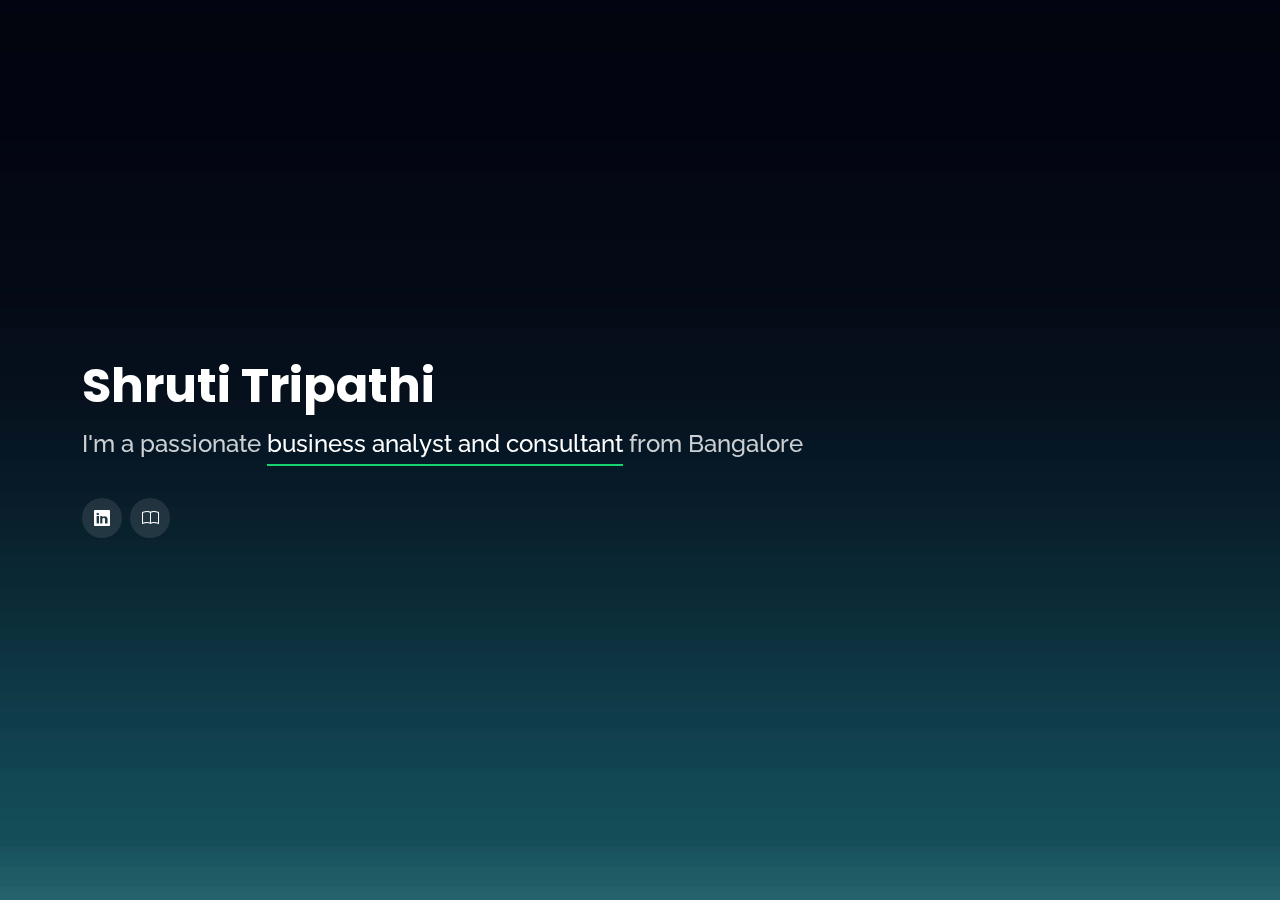
<file: index.html>
<!DOCTYPE html>
<html lang="en">

<head>
  <meta charset="utf-8">
  <meta content="width=device-width, initial-scale=1.0" name="viewport">

  <title>Shruti Tripathi</title>
  <meta content="I'm a passionate business analyst and consultant from Bangalore" name="description">
  <meta content="shruti, tripathi, business, analyst, consultant" name="keywords">

  <!-- Favicons -->
  <link href="assets/img/favicon.png" rel="icon">
  <link href="assets/img/apple-touch-icon.png" rel="apple-touch-icon">

  <!-- Google Fonts -->
  <link href="https://fonts.googleapis.com/css?family=Open+Sans:300,300i,400,400i,600,600i,700,700i|Raleway:300,300i,400,400i,500,500i,600,600i,700,700i|Poppins:300,300i,400,400i,500,500i,600,600i,700,700i" rel="stylesheet">

  <!-- Vendor CSS Files -->
  <link href="assets/vendor/bootstrap/css/bootstrap.min.css" rel="stylesheet">
  <link href="assets/vendor/bootstrap-icons/bootstrap-icons.css" rel="stylesheet">
  <link href="assets/vendor/boxicons/css/boxicons.min.css" rel="stylesheet">
  <link href="assets/vendor/glightbox/css/glightbox.min.css" rel="stylesheet">
  <link href="assets/vendor/remixicon/remixicon.css" rel="stylesheet">
  <link href="assets/vendor/swiper/swiper-bundle.min.css" rel="stylesheet">

  <!-- Template Main CSS File -->
  <link href="assets/css/style.css" rel="stylesheet">

  <!-- =======================================================
  * Template Name: Personal
  * Updated: Jan 29 2024 with Bootstrap v5.3.2
  * Template URL: https://bootstrapmade.com/personal-free-resume-bootstrap-template/
  * Author: BootstrapMade.com
  * License: https://bootstrapmade.com/license/
  ======================================================== -->
</head>

<body>

  <!-- ======= Header ======= -->
  <header id="header">
    <div class="container">

      <h1><a href="index.html">Shruti Tripathi</a></h1>
      <!-- Uncomment below if you prefer to use an image logo -->
      <!-- <a href="index.html" class="mr-auto"><img src="assets/img/logo.png" alt="" class="img-fluid"></a> -->
      <h2>I'm a passionate <span>business analyst and consultant</span> from Bangalore</h2>

      <!-- <nav id="navbar" class="navbar">
        <ul>
          <li><a class="nav-link active" href="#header">Home</a></li>
          <li><a class="nav-link" href="#about">About</a></li>
          <li><a class="nav-link" href="#resume">Resume</a></li>
          <li><a class="nav-link" href="#services">Services</a></li>
          <li><a class="nav-link" href="#portfolio">Portfolio</a></li>
          <li><a class="nav-link" href="#contact">Contact</a></li>
        </ul>
        <i class="bi bi-list mobile-nav-toggle"></i>
      </nav> -->

      <div class="social-links">
        <!-- <a href="#" class="twitter"><i class="bi bi-twitter"></i></a>
        <a href="#" class="facebook"><i class="bi bi-facebook"></i></a>
        <a href="#" class="instagram"><i class="bi bi-instagram"></i></a> -->
        <a href="https://www.linkedin.com/in/shruti-tripathi-66a934171/" class="linkedin"><i class="bi bi-linkedin"></i></a>
        <a href="/resume.pdf" class="linkedin"><i class="bi bi-book"></i></a>
      </div>

    </div>
  </header><!-- End Header -->

  <!-- ======= About Section ======= -->
  <section id="about" class="about">

    <!-- ======= About Me ======= -->
    <div class="about-me container">

      <div class="section-title">
        <h2>About</h2>
        <p>Learn more about me</p>
      </div>

      <div class="row">
        <div class="col-lg-4" data-aos="fade-right">
          <img src="assets/img/me.jpg" class="img-fluid" alt="">
        </div>
        <div class="col-lg-8 pt-4 pt-lg-0 content" data-aos="fade-left">
          <h3>UI/UX &amp; Graphic Designer</h3>
          <p class="fst-italic">
            Lorem ipsum dolor sit amet, consectetur adipiscing elit, sed do eiusmod tempor incididunt ut labore et dolore
            magna aliqua.
          </p>
          <div class="row">
            <div class="col-lg-6">
              <ul>
                <li><i class="bi bi-chevron-right"></i> <strong>Birthday:</strong> <span>1 May 1995</span></li>
                <li><i class="bi bi-chevron-right"></i> <strong>Website:</strong> <span>www.example.com</span></li>
                <li><i class="bi bi-chevron-right"></i> <strong>Phone:</strong> <span>+123 456 7890</span></li>
                <li><i class="bi bi-chevron-right"></i> <strong>City:</strong> <span>New York, USA</span></li>
              </ul>
            </div>
            <div class="col-lg-6">
              <ul>
                <li><i class="bi bi-chevron-right"></i> <strong>Age:</strong> <span>30</span></li>
                <li><i class="bi bi-chevron-right"></i> <strong>Degree:</strong> <span>Master</span></li>
                <li><i class="bi bi-chevron-right"></i> <strong>PhEmailone:</strong> <span>email@example.com</span></li>
                <li><i class="bi bi-chevron-right"></i> <strong>Freelance:</strong> <span>Available</span></li>
              </ul>
            </div>
          </div>
          <p>
            Officiis eligendi itaque labore et dolorum mollitia officiis optio vero. Quisquam sunt adipisci omnis et ut. Nulla accusantium dolor incidunt officia tempore. Et eius omnis.
            Cupiditate ut dicta maxime officiis quidem quia. Sed et consectetur qui quia repellendus itaque neque. Aliquid amet quidem ut quaerat cupiditate. Ab et eum qui repellendus omnis culpa magni laudantium dolores.
          </p>
        </div>
      </div>

    </div><!-- End About Me -->

    <!-- ======= Counts ======= -->
    <div class="counts container">

      <div class="row">

        <div class="col-lg-3 col-md-6">
          <div class="count-box">
            <i class="bi bi-emoji-smile"></i>
            <span data-purecounter-start="0" data-purecounter-end="232" data-purecounter-duration="1" class="purecounter"></span>
            <p>Happy Clients</p>
          </div>
        </div>

        <div class="col-lg-3 col-md-6 mt-5 mt-md-0">
          <div class="count-box">
            <i class="bi bi-journal-richtext"></i>
            <span data-purecounter-start="0" data-purecounter-end="521" data-purecounter-duration="1" class="purecounter"></span>
            <p>Projects</p>
          </div>
        </div>

        <div class="col-lg-3 col-md-6 mt-5 mt-lg-0">
          <div class="count-box">
            <i class="bi bi-headset"></i>
            <span data-purecounter-start="0" data-purecounter-end="1463" data-purecounter-duration="1" class="purecounter"></span>
            <p>Hours Of Support</p>
          </div>
        </div>

        <div class="col-lg-3 col-md-6 mt-5 mt-lg-0">
          <div class="count-box">
            <i class="bi bi-award"></i>
            <span data-purecounter-start="0" data-purecounter-end="24" data-purecounter-duration="1" class="purecounter"></span>
            <p>Awards</p>
          </div>
        </div>

      </div>

    </div><!-- End Counts -->

    <!-- ======= Skills  ======= -->
    <div class="skills container">

      <div class="section-title">
        <h2>Skills</h2>
      </div>

      <div class="row skills-content">

        <div class="col-lg-6">

          <div class="progress">
            <span class="skill">HTML <i class="val">100%</i></span>
            <div class="progress-bar-wrap">
              <div class="progress-bar" role="progressbar" aria-valuenow="100" aria-valuemin="0" aria-valuemax="100"></div>
            </div>
          </div>

          <div class="progress">
            <span class="skill">CSS <i class="val">90%</i></span>
            <div class="progress-bar-wrap">
              <div class="progress-bar" role="progressbar" aria-valuenow="90" aria-valuemin="0" aria-valuemax="100"></div>
            </div>
          </div>

          <div class="progress">
            <span class="skill">JavaScript <i class="val">75%</i></span>
            <div class="progress-bar-wrap">
              <div class="progress-bar" role="progressbar" aria-valuenow="75" aria-valuemin="0" aria-valuemax="100"></div>
            </div>
          </div>

        </div>

        <div class="col-lg-6">

          <div class="progress">
            <span class="skill">PHP <i class="val">80%</i></span>
            <div class="progress-bar-wrap">
              <div class="progress-bar" role="progressbar" aria-valuenow="80" aria-valuemin="0" aria-valuemax="100"></div>
            </div>
          </div>

          <div class="progress">
            <span class="skill">WordPress/CMS <i class="val">90%</i></span>
            <div class="progress-bar-wrap">
              <div class="progress-bar" role="progressbar" aria-valuenow="90" aria-valuemin="0" aria-valuemax="100"></div>
            </div>
          </div>

          <div class="progress">
            <span class="skill">Photoshop <i class="val">55%</i></span>
            <div class="progress-bar-wrap">
              <div class="progress-bar" role="progressbar" aria-valuenow="55" aria-valuemin="0" aria-valuemax="100"></div>
            </div>
          </div>

        </div>

      </div>

    </div><!-- End Skills -->

    <!-- ======= Interests ======= -->
    <div class="interests container">

      <div class="section-title">
        <h2>Interests</h2>
      </div>

      <div class="row">
        <div class="col-lg-3 col-md-4">
          <div class="icon-box">
            <i class="ri-store-line" style="color: #ffbb2c;"></i>
            <h3>Lorem Ipsum</h3>
          </div>
        </div>
        <div class="col-lg-3 col-md-4 mt-4 mt-md-0">
          <div class="icon-box">
            <i class="ri-bar-chart-box-line" style="color: #5578ff;"></i>
            <h3>Dolor Sitema</h3>
          </div>
        </div>
        <div class="col-lg-3 col-md-4 mt-4 mt-md-0">
          <div class="icon-box">
            <i class="ri-calendar-todo-line" style="color: #e80368;"></i>
            <h3>Sed perspiciatis</h3>
          </div>
        </div>
        <div class="col-lg-3 col-md-4 mt-4 mt-lg-0">
          <div class="icon-box">
            <i class="ri-paint-brush-line" style="color: #e361ff;"></i>
            <h3>Magni Dolores</h3>
          </div>
        </div>
        <div class="col-lg-3 col-md-4 mt-4">
          <div class="icon-box">
            <i class="ri-database-2-line" style="color: #47aeff;"></i>
            <h3>Nemo Enim</h3>
          </div>
        </div>
        <div class="col-lg-3 col-md-4 mt-4">
          <div class="icon-box">
            <i class="ri-gradienter-line" style="color: #ffa76e;"></i>
            <h3>Eiusmod Tempor</h3>
          </div>
        </div>
        <div class="col-lg-3 col-md-4 mt-4">
          <div class="icon-box">
            <i class="ri-file-list-3-line" style="color: #11dbcf;"></i>
            <h3>Midela Teren</h3>
          </div>
        </div>
        <div class="col-lg-3 col-md-4 mt-4">
          <div class="icon-box">
            <i class="ri-price-tag-2-line" style="color: #4233ff;"></i>
            <h3>Pira Neve</h3>
          </div>
        </div>
        <div class="col-lg-3 col-md-4 mt-4">
          <div class="icon-box">
            <i class="ri-anchor-line" style="color: #b2904f;"></i>
            <h3>Dirada Pack</h3>
          </div>
        </div>
        <div class="col-lg-3 col-md-4 mt-4">
          <div class="icon-box">
            <i class="ri-disc-line" style="color: #b20969;"></i>
            <h3>Moton Ideal</h3>
          </div>
        </div>
        <div class="col-lg-3 col-md-4 mt-4">
          <div class="icon-box">
            <i class="ri-base-station-line" style="color: #ff5828;"></i>
            <h3>Verdo Park</h3>
          </div>
        </div>
        <div class="col-lg-3 col-md-4 mt-4">
          <div class="icon-box">
            <i class="ri-fingerprint-line" style="color: #29cc61;"></i>
            <h3>Flavor Nivelanda</h3>
          </div>
        </div>
      </div>

    </div><!-- End Interests -->

    <!-- ======= Testimonials ======= -->
    <div class="testimonials container">

      <div class="section-title">
        <h2>Testimonials</h2>
      </div>

      <div class="testimonials-slider swiper" data-aos="fade-up" data-aos-delay="100">
        <div class="swiper-wrapper">

          <div class="swiper-slide">
            <div class="testimonial-item">
              <p>
                <i class="bx bxs-quote-alt-left quote-icon-left"></i>
                Proin iaculis purus consequat sem cure digni ssim donec porttitora entum suscipit rhoncus. Accusantium quam, ultricies eget id, aliquam eget nibh et. Maecen aliquam, risus at semper.
                <i class="bx bxs-quote-alt-right quote-icon-right"></i>
              </p>
              <img src="assets/img/testimonials/testimonials-1.jpg" class="testimonial-img" alt="">
              <h3>Saul Goodman</h3>
              <h4>Ceo &amp; Founder</h4>
            </div>
          </div><!-- End testimonial item -->

          <div class="swiper-slide">
            <div class="testimonial-item">
              <p>
                <i class="bx bxs-quote-alt-left quote-icon-left"></i>
                Export tempor illum tamen malis malis eram quae irure esse labore quem cillum quid cillum eram malis quorum velit fore eram velit sunt aliqua noster fugiat irure amet legam anim culpa.
                <i class="bx bxs-quote-alt-right quote-icon-right"></i>
              </p>
              <img src="assets/img/testimonials/testimonials-2.jpg" class="testimonial-img" alt="">
              <h3>Sara Wilsson</h3>
              <h4>Designer</h4>
            </div>
          </div><!-- End testimonial item -->

          <div class="swiper-slide">
            <div class="testimonial-item">
              <p>
                <i class="bx bxs-quote-alt-left quote-icon-left"></i>
                Enim nisi quem export duis labore cillum quae magna enim sint quorum nulla quem veniam duis minim tempor labore quem eram duis noster aute amet eram fore quis sint minim.
                <i class="bx bxs-quote-alt-right quote-icon-right"></i>
              </p>
              <img src="assets/img/testimonials/testimonials-3.jpg" class="testimonial-img" alt="">
              <h3>Jena Karlis</h3>
              <h4>Store Owner</h4>
            </div>
          </div><!-- End testimonial item -->

          <div class="swiper-slide">
            <div class="testimonial-item">
              <p>
                <i class="bx bxs-quote-alt-left quote-icon-left"></i>
                Fugiat enim eram quae cillum dolore dolor amet nulla culpa multos export minim fugiat minim velit minim dolor enim duis veniam ipsum anim magna sunt elit fore quem dolore labore illum veniam.
                <i class="bx bxs-quote-alt-right quote-icon-right"></i>
              </p>
              <img src="assets/img/testimonials/testimonials-4.jpg" class="testimonial-img" alt="">
              <h3>Matt Brandon</h3>
              <h4>Freelancer</h4>
            </div>
          </div><!-- End testimonial item -->

          <div class="swiper-slide">
            <div class="testimonial-item">
              <p>
                <i class="bx bxs-quote-alt-left quote-icon-left"></i>
                Quis quorum aliqua sint quem legam fore sunt eram irure aliqua veniam tempor noster veniam enim culpa labore duis sunt culpa nulla illum cillum fugiat legam esse veniam culpa fore nisi cillum quid.
                <i class="bx bxs-quote-alt-right quote-icon-right"></i>
              </p>
              <img src="assets/img/testimonials/testimonials-5.jpg" class="testimonial-img" alt="">
              <h3>John Larson</h3>
              <h4>Entrepreneur</h4>
            </div>
          </div><!-- End testimonial item -->

        </div>
        <div class="swiper-pagination"></div>
      </div>

      <div class="owl-carousel testimonials-carousel">

      </div>

    </div><!-- End Testimonials  -->

  </section><!-- End About Section -->

  <!-- ======= Resume Section ======= -->
  <section id="resume" class="resume">
    <div class="container">

      <div class="section-title">
        <h2>Resume</h2>
        <p>Check My Resume</p>
      </div>

      <div class="row">
        <div class="col-lg-6">
          <h3 class="resume-title">Sumary</h3>
          <div class="resume-item pb-0">
            <h4>Alice Barkley</h4>
            <p><em>Innovative and deadline-driven Graphic Designer with 3+ years of experience designing and developing user-centered digital/print marketing material from initial concept to final, polished deliverable.</em></p>
            <p>
            <ul>
              <li>Portland par 127,Orlando, FL</li>
              <li>(123) 456-7891</li>
              <li>alice.barkley@example.com</li>
            </ul>
            </p>
          </div>

          <h3 class="resume-title">Education</h3>
          <div class="resume-item">
            <h4>Master of Fine Arts &amp; Graphic Design</h4>
            <h5>2015 - 2016</h5>
            <p><em>Rochester Institute of Technology, Rochester, NY</em></p>
            <p>Qui deserunt veniam. Et sed aliquam labore tempore sed quisquam iusto autem sit. Ea vero voluptatum qui ut dignissimos deleniti nerada porti sand markend</p>
          </div>
          <div class="resume-item">
            <h4>Bachelor of Fine Arts &amp; Graphic Design</h4>
            <h5>2010 - 2014</h5>
            <p><em>Rochester Institute of Technology, Rochester, NY</em></p>
            <p>Quia nobis sequi est occaecati aut. Repudiandae et iusto quae reiciendis et quis Eius vel ratione eius unde vitae rerum voluptates asperiores voluptatem Earum molestiae consequatur neque etlon sader mart dila</p>
          </div>
        </div>
        <div class="col-lg-6">
          <h3 class="resume-title">Professional Experience</h3>
          <div class="resume-item">
            <h4>Senior graphic design specialist</h4>
            <h5>2019 - Present</h5>
            <p><em>Experion, New York, NY </em></p>
            <p>
            <ul>
              <li>Lead in the design, development, and implementation of the graphic, layout, and production communication materials</li>
              <li>Delegate tasks to the 7 members of the design team and provide counsel on all aspects of the project. </li>
              <li>Supervise the assessment of all graphic materials in order to ensure quality and accuracy of the design</li>
              <li>Oversee the efficient use of production project budgets ranging from $2,000 - $25,000</li>
            </ul>
            </p>
          </div>
          <div class="resume-item">
            <h4>Graphic design specialist</h4>
            <h5>2017 - 2018</h5>
            <p><em>Stepping Stone Advertising, New York, NY</em></p>
            <p>
            <ul>
              <li>Developed numerous marketing programs (logos, brochures,infographics, presentations, and advertisements).</li>
              <li>Managed up to 5 projects or tasks at a given time while under pressure</li>
              <li>Recommended and consulted with clients on the most appropriate graphic design</li>
              <li>Created 4+ design presentations and proposals a month for clients and account managers</li>
            </ul>
            </p>
          </div>
        </div>
      </div>

    </div>
  </section><!-- End Resume Section -->

  <!-- ======= Services Section ======= -->
  <section id="services" class="services">
    <div class="container">

      <div class="section-title">
        <h2>Services</h2>
        <p>My Services</p>
      </div>

      <div class="row">
        <div class="col-lg-4 col-md-6 d-flex align-items-stretch">
          <div class="icon-box">
            <div class="icon"><i class="bx bxl-dribbble"></i></div>
            <h4><a href="">Lorem Ipsum</a></h4>
            <p>Voluptatum deleniti atque corrupti quos dolores et quas molestias excepturi</p>
          </div>
        </div>

        <div class="col-lg-4 col-md-6 d-flex align-items-stretch mt-4 mt-md-0">
          <div class="icon-box">
            <div class="icon"><i class="bx bx-file"></i></div>
            <h4><a href="">Sed ut perspiciatis</a></h4>
            <p>Duis aute irure dolor in reprehenderit in voluptate velit esse cillum dolore</p>
          </div>
        </div>

        <div class="col-lg-4 col-md-6 d-flex align-items-stretch mt-4 mt-lg-0">
          <div class="icon-box">
            <div class="icon"><i class="bx bx-tachometer"></i></div>
            <h4><a href="">Magni Dolores</a></h4>
            <p>Excepteur sint occaecat cupidatat non proident, sunt in culpa qui officia</p>
          </div>
        </div>

        <div class="col-lg-4 col-md-6 d-flex align-items-stretch mt-4">
          <div class="icon-box">
            <div class="icon"><i class="bx bx-world"></i></div>
            <h4><a href="">Nemo Enim</a></h4>
            <p>At vero eos et accusamus et iusto odio dignissimos ducimus qui blanditiis</p>
          </div>
        </div>

        <div class="col-lg-4 col-md-6 d-flex align-items-stretch mt-4">
          <div class="icon-box">
            <div class="icon"><i class="bx bx-slideshow"></i></div>
            <h4><a href="">Dele cardo</a></h4>
            <p>Quis consequatur saepe eligendi voluptatem consequatur dolor consequuntur</p>
          </div>
        </div>

        <div class="col-lg-4 col-md-6 d-flex align-items-stretch mt-4">
          <div class="icon-box">
            <div class="icon"><i class="bx bx-arch"></i></div>
            <h4><a href="">Divera don</a></h4>
            <p>Modi nostrum vel laborum. Porro fugit error sit minus sapiente sit aspernatur</p>
          </div>
        </div>

      </div>

    </div>
  </section><!-- End Services Section -->

  <!-- ======= Portfolio Section ======= -->
  <section id="portfolio" class="portfolio">
    <div class="container">

      <div class="section-title">
        <h2>Portfolio</h2>
        <p>My Works</p>
      </div>

      <div class="row">
        <div class="col-lg-12 d-flex justify-content-center">
          <ul id="portfolio-flters">
            <li data-filter="*" class="filter-active">All</li>
            <li data-filter=".filter-app">App</li>
            <li data-filter=".filter-card">Card</li>
            <li data-filter=".filter-web">Web</li>
          </ul>
        </div>
      </div>

      <div class="row portfolio-container">

        <div class="col-lg-4 col-md-6 portfolio-item filter-app">
          <div class="portfolio-wrap">
            <img src="assets/img/portfolio/portfolio-1.jpg" class="img-fluid" alt="">
            <div class="portfolio-info">
              <h4>App 1</h4>
              <p>App</p>
              <div class="portfolio-links">
                <a href="assets/img/portfolio/portfolio-1.jpg" data-gallery="portfolioGallery" class="portfolio-lightbox" title="App 1"><i class="bx bx-plus"></i></a>
                <a href="portfolio-details.html" data-gallery="portfolioDetailsGallery" data-glightbox="type: external" class="portfolio-details-lightbox" title="Portfolio Details"><i class="bx bx-link"></i></a>
              </div>
            </div>
          </div>
        </div>

        <div class="col-lg-4 col-md-6 portfolio-item filter-web">
          <div class="portfolio-wrap">
            <img src="assets/img/portfolio/portfolio-2.jpg" class="img-fluid" alt="">
            <div class="portfolio-info">
              <h4>Web 3</h4>
              <p>Web</p>
              <div class="portfolio-links">
                <a href="assets/img/portfolio/portfolio-2.jpg" data-gallery="portfolioGallery" class="portfolio-lightbox" title="Web 3"><i class="bx bx-plus"></i></a>
                <a href="portfolio-details.html" data-gallery="portfolioDetailsGallery" data-glightbox="type: external" class="portfolio-details-lightbox" title="Portfolio Details"><i class="bx bx-link"></i></a>
              </div>
            </div>
          </div>
        </div>

        <div class="col-lg-4 col-md-6 portfolio-item filter-app">
          <div class="portfolio-wrap">
            <img src="assets/img/portfolio/portfolio-3.jpg" class="img-fluid" alt="">
            <div class="portfolio-info">
              <h4>App 2</h4>
              <p>App</p>
              <div class="portfolio-links">
                <a href="assets/img/portfolio/portfolio-3.jpg" data-gallery="portfolioGallery" class="portfolio-lightbox" title="App 2"><i class="bx bx-plus"></i></a>
                <a href="portfolio-details.html" data-gallery="portfolioDetailsGallery" data-glightbox="type: external" class="portfolio-details-lightbox" title="Portfolio Details"><i class="bx bx-link"></i></a>
              </div>
            </div>
          </div>
        </div>

        <div class="col-lg-4 col-md-6 portfolio-item filter-card">
          <div class="portfolio-wrap">
            <img src="assets/img/portfolio/portfolio-4.jpg" class="img-fluid" alt="">
            <div class="portfolio-info">
              <h4>Card 2</h4>
              <p>Card</p>
              <div class="portfolio-links">
                <a href="assets/img/portfolio/portfolio-4.jpg" data-gallery="portfolioGallery" class="portfolio-lightbox" title="Card 2"><i class="bx bx-plus"></i></a>
                <a href="portfolio-details.html" data-gallery="portfolioDetailsGallery" data-glightbox="type: external" class="portfolio-details-lightbox" title="Portfolio Details"><i class="bx bx-link"></i></a>
              </div>
            </div>
          </div>
        </div>

        <div class="col-lg-4 col-md-6 portfolio-item filter-web">
          <div class="portfolio-wrap">
            <img src="assets/img/portfolio/portfolio-5.jpg" class="img-fluid" alt="">
            <div class="portfolio-info">
              <h4>Web 2</h4>
              <p>Web</p>
              <div class="portfolio-links">
                <a href="assets/img/portfolio/portfolio-5.jpg" data-gallery="portfolioGallery" class="portfolio-lightbox" title="Web 2"><i class="bx bx-plus"></i></a>
                <a href="portfolio-details.html" data-gallery="portfolioDetailsGallery" data-glightbox="type: external" class="portfolio-details-lightbox" title="Portfolio Details"><i class="bx bx-link"></i></a>
              </div>
            </div>
          </div>
        </div>

        <div class="col-lg-4 col-md-6 portfolio-item filter-app">
          <div class="portfolio-wrap">
            <img src="assets/img/portfolio/portfolio-6.jpg" class="img-fluid" alt="">
            <div class="portfolio-info">
              <h4>App 3</h4>
              <p>App</p>
              <div class="portfolio-links">
                <a href="assets/img/portfolio/portfolio-6.jpg" data-gallery="portfolioGallery" class="portfolio-lightbox" title="App 3"><i class="bx bx-plus"></i></a>
                <a href="portfolio-details.html" data-gallery="portfolioDetailsGallery" data-glightbox="type: external" class="portfolio-details-lightbox" title="Portfolio Details"><i class="bx bx-link"></i></a>
              </div>
            </div>
          </div>
        </div>

        <div class="col-lg-4 col-md-6 portfolio-item filter-card">
          <div class="portfolio-wrap">
            <img src="assets/img/portfolio/portfolio-7.jpg" class="img-fluid" alt="">
            <div class="portfolio-info">
              <h4>Card 1</h4>
              <p>Card</p>
              <div class="portfolio-links">
                <a href="assets/img/portfolio/portfolio-7.jpg" data-gallery="portfolioGallery" class="portfolio-lightbox" title="Card 1"><i class="bx bx-plus"></i></a>
                <a href="portfolio-details.html" data-gallery="portfolioDetailsGallery" data-glightbox="type: external" class="portfolio-details-lightbox" title="Portfolio Details"><i class="bx bx-link"></i></a>
              </div>
            </div>
          </div>
        </div>

        <div class="col-lg-4 col-md-6 portfolio-item filter-card">
          <div class="portfolio-wrap">
            <img src="assets/img/portfolio/portfolio-8.jpg" class="img-fluid" alt="">
            <div class="portfolio-info">
              <h4>Card 3</h4>
              <p>Card</p>
              <div class="portfolio-links">
                <a href="assets/img/portfolio/portfolio-8.jpg" data-gallery="portfolioGallery" class="portfolio-lightbox" title="Card 3"><i class="bx bx-plus"></i></a>
                <a href="portfolio-details.html" data-gallery="portfolioDetailsGallery" data-glightbox="type: external" class="portfolio-details-lightbox" title="Portfolio Details"><i class="bx bx-link"></i></a>
              </div>
            </div>
          </div>
        </div>

        <div class="col-lg-4 col-md-6 portfolio-item filter-web">
          <div class="portfolio-wrap">
            <img src="assets/img/portfolio/portfolio-9.jpg" class="img-fluid" alt="">
            <div class="portfolio-info">
              <h4>Web 3</h4>
              <p>Web</p>
              <div class="portfolio-links">
                <a href="assets/img/portfolio/portfolio-9.jpg" data-gallery="portfolioGallery" class="portfolio-lightbox" title="Web 3"><i class="bx bx-plus"></i></a>
                <a href="portfolio-details.html" data-gallery="portfolioDetailsGallery" data-glightbox="type: external" class="portfolio-details-lightbox" title="Portfolio Details"><i class="bx bx-link"></i></a>
              </div>
            </div>
          </div>
        </div>

      </div>

    </div>
  </section><!-- End Portfolio Section -->

  <!-- ======= Contact Section ======= -->
  <section id="contact" class="contact">
    <div class="container">

      <div class="section-title">
        <h2>Contact</h2>
        <p>Contact Me</p>
      </div>

      <div class="row mt-2">

        <div class="col-md-6 d-flex align-items-stretch">
          <div class="info-box">
            <i class="bx bx-map"></i>
            <h3>My Address</h3>
            <p>A108 Adam Street, New York, NY 535022</p>
          </div>
        </div>

        <div class="col-md-6 mt-4 mt-md-0 d-flex align-items-stretch">
          <div class="info-box">
            <i class="bx bx-share-alt"></i>
            <h3>Social Profiles</h3>
            <div class="social-links">
              <a href="#" class="twitter"><i class="bi bi-twitter"></i></a>
              <a href="#" class="facebook"><i class="bi bi-facebook"></i></a>
              <a href="#" class="instagram"><i class="bi bi-instagram"></i></a>
              <a href="#" class="google-plus"><i class="bi bi-skype"></i></a>
              <a href="#" class="linkedin"><i class="bi bi-linkedin"></i></a>
            </div>
          </div>
        </div>

        <div class="col-md-6 mt-4 d-flex align-items-stretch">
          <div class="info-box">
            <i class="bx bx-envelope"></i>
            <h3>Email Me</h3>
            <p>contact@example.com</p>
          </div>
        </div>
        <div class="col-md-6 mt-4 d-flex align-items-stretch">
          <div class="info-box">
            <i class="bx bx-phone-call"></i>
            <h3>Call Me</h3>
            <p>+1 5589 55488 55</p>
          </div>
        </div>
      </div>

      <form action="forms/contact.php" method="post" role="form" class="php-email-form mt-4">
        <div class="row">
          <div class="col-md-6 form-group">
            <input type="text" name="name" class="form-control" id="name" placeholder="Your Name" required>
          </div>
          <div class="col-md-6 form-group mt-3 mt-md-0">
            <input type="email" class="form-control" name="email" id="email" placeholder="Your Email" required>
          </div>
        </div>
        <div class="form-group mt-3">
          <input type="text" class="form-control" name="subject" id="subject" placeholder="Subject" required>
        </div>
        <div class="form-group mt-3">
          <textarea class="form-control" name="message" rows="5" placeholder="Message" required></textarea>
        </div>
        <div class="my-3">
          <div class="loading">Loading</div>
          <div class="error-message"></div>
          <div class="sent-message">Your message has been sent. Thank you!</div>
        </div>
        <div class="text-center"><button type="submit">Send Message</button></div>
      </form>

    </div>
  </section><!-- End Contact Section -->

  <div class="credits">
    <!-- All the links in the footer should remain intact. -->
    <!-- You can delete the links only if you purchased the pro version. -->
    <!-- Licensing information: https://bootstrapmade.com/license/ -->
    <!-- Purchase the pro version with working PHP/AJAX contact form: https://bootstrapmade.com/personal-free-resume-bootstrap-template/ -->
    <a href="https://shrutitripathi.com/"></a>
  </div>

  <!-- Vendor JS Files -->
  <script src="assets/vendor/purecounter/purecounter_vanilla.js"></script>
  <script src="assets/vendor/bootstrap/js/bootstrap.bundle.min.js"></script>
  <script src="assets/vendor/glightbox/js/glightbox.min.js"></script>
  <script src="assets/vendor/isotope-layout/isotope.pkgd.min.js"></script>
  <script src="assets/vendor/swiper/swiper-bundle.min.js"></script>
  <script src="assets/vendor/waypoints/noframework.waypoints.js"></script>
  <script src="assets/vendor/php-email-form/validate.js"></script>

  <!-- Template Main JS File -->
  <script src="assets/js/main.js"></script>

</body>

</html>
</file>
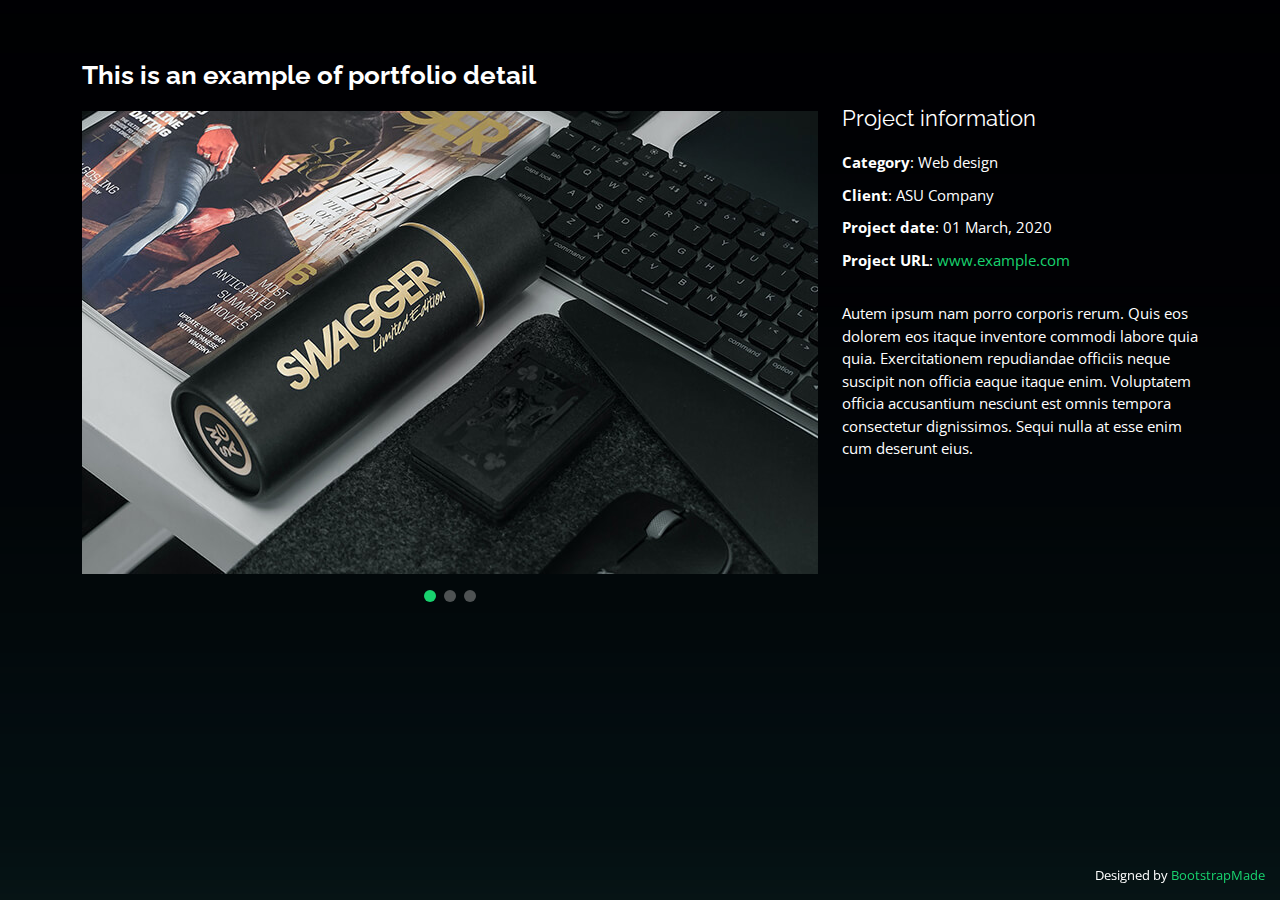
<file: portfolio-details.html>
<!DOCTYPE html>
<html lang="en">

<head>
  <meta charset="utf-8">
  <meta content="width=device-width, initial-scale=1.0" name="viewport">

  <title>Portfolio Details - Personal Bootstrap Template</title>
  <meta content="" name="description">
  <meta content="" name="keywords">

  <!-- Favicons -->
  <link href="assets/img/favicon.png" rel="icon">
  <link href="assets/img/apple-touch-icon.png" rel="apple-touch-icon">

  <!-- Google Fonts -->
  <link href="https://fonts.googleapis.com/css?family=Open+Sans:300,300i,400,400i,600,600i,700,700i|Raleway:300,300i,400,400i,500,500i,600,600i,700,700i|Poppins:300,300i,400,400i,500,500i,600,600i,700,700i" rel="stylesheet">

  <!-- Vendor CSS Files -->
  <link href="assets/vendor/bootstrap/css/bootstrap.min.css" rel="stylesheet">
  <link href="assets/vendor/bootstrap-icons/bootstrap-icons.css" rel="stylesheet">
  <link href="assets/vendor/boxicons/css/boxicons.min.css" rel="stylesheet">
  <link href="assets/vendor/glightbox/css/glightbox.min.css" rel="stylesheet">
  <link href="assets/vendor/remixicon/remixicon.css" rel="stylesheet">
  <link href="assets/vendor/swiper/swiper-bundle.min.css" rel="stylesheet">

  <!-- Template Main CSS File -->
  <link href="assets/css/style.css" rel="stylesheet">

  <!-- =======================================================
  * Template Name: Personal
  * Updated: Jan 29 2024 with Bootstrap v5.3.2
  * Template URL: https://bootstrapmade.com/personal-free-resume-bootstrap-template/
  * Author: BootstrapMade.com
  * License: https://bootstrapmade.com/license/
  ======================================================== -->
</head>

<body>

  <main id="main">

    <!-- ======= Portfolio Details ======= -->
    <div id="portfolio-details" class="portfolio-details">
      <div class="container">

        <div class="row">

          <div class="col-lg-8">
            <h2 class="portfolio-title">This is an example of portfolio detail</h2>

            <div class="portfolio-details-slider swiper">
              <div class="swiper-wrapper align-items-center">

                <div class="swiper-slide">
                  <img src="assets/img/portfolio/portfolio-details-1.jpg" alt="">
                </div>

                <div class="swiper-slide">
                  <img src="assets/img/portfolio/portfolio-details-2.jpg" alt="">
                </div>

                <div class="swiper-slide">
                  <img src="assets/img/portfolio/portfolio-details-3.jpg" alt="">
                </div>

              </div>
              <div class="swiper-pagination"></div>
            </div>

          </div>

          <div class="col-lg-4 portfolio-info">
            <h3>Project information</h3>
            <ul>
              <li><strong>Category</strong>: Web design</li>
              <li><strong>Client</strong>: ASU Company</li>
              <li><strong>Project date</strong>: 01 March, 2020</li>
              <li><strong>Project URL</strong>: <a href="#">www.example.com</a></li>
            </ul>

            <p>
              Autem ipsum nam porro corporis rerum. Quis eos dolorem eos itaque inventore commodi labore quia quia. Exercitationem repudiandae officiis neque suscipit non officia eaque itaque enim. Voluptatem officia accusantium nesciunt est omnis tempora consectetur dignissimos. Sequi nulla at esse enim cum deserunt eius.
            </p>
          </div>

        </div>

      </div>
    </div><!-- End Portfolio Details -->

  </main><!-- End #main -->

  <div class="credits">
    <!-- All the links in the footer should remain intact. -->
    <!-- You can delete the links only if you purchased the pro version. -->
    <!-- Licensing information: https://bootstrapmade.com/license/ -->
    <!-- Purchase the pro version with working PHP/AJAX contact form: https://bootstrapmade.com/personal-free-resume-bootstrap-template/ -->
    Designed by <a href="https://bootstrapmade.com/">BootstrapMade</a>
  </div>

  <!-- Vendor JS Files -->
  <script src="assets/vendor/purecounter/purecounter_vanilla.js"></script>
  <script src="assets/vendor/bootstrap/js/bootstrap.bundle.min.js"></script>
  <script src="assets/vendor/glightbox/js/glightbox.min.js"></script>
  <script src="assets/vendor/isotope-layout/isotope.pkgd.min.js"></script>
  <script src="assets/vendor/swiper/swiper-bundle.min.js"></script>
  <script src="assets/vendor/waypoints/noframework.waypoints.js"></script>
  <script src="assets/vendor/php-email-form/validate.js"></script>

  <!-- Template Main JS File -->
  <script src="assets/js/main.js"></script>

</body>

</html>
</file>
<file: assets/css/style.css>
/**
* Template Name: Personal
* Updated: Jan 29 2024 with Bootstrap v5.3.2
* Template URL: https://bootstrapmade.com/personal-free-resume-bootstrap-template/
* Author: BootstrapMade.com
* License: https://bootstrapmade.com/license/
*/

/*--------------------------------------------------------------
# General
--------------------------------------------------------------*/
body {
  font-family: "Open Sans", sans-serif;
  background-color: #040404;
  color: #fff;
  position: relative;
  background: transparent;
}

body::before {
  content: "";
  position: fixed;
  background: #040404 url("../img/gradient.jpg") top right no-repeat;
  background-size: cover;
  left: 0;
  right: 0;
  top: 0;
  height: 100vh;
  z-index: -1;
}

@media (min-width: 1024px) {
  body::before {
    background-attachment: fixed;
  }
}

a {
  color: #18d26e;
  text-decoration: none;
}

a:hover {
  color: #35e888;
  text-decoration: none;
}

h1,
h2,
h3,
h4,
h5,
h6 {
  font-family: "Raleway", sans-serif;
}

/*--------------------------------------------------------------
# Header
--------------------------------------------------------------*/
#header {
  transition: ease-in-out 0.3s;
  position: relative;
  height: 100vh;
  display: flex;
  align-items: center;
  z-index: 997;
  overflow-y: auto;
}

#header * {
  transition: ease-in-out 0.3s;
}

#header h1 {
  font-size: 48px;
  margin: 0;
  padding: 0;
  line-height: 1;
  font-weight: 700;
  font-family: "Poppins", sans-serif;
}

#header h1 a,
#header h1 a:hover {
  color: #fff;
  line-height: 1;
  display: inline-block;
}

#header h2 {
  font-size: 24px;
  margin-top: 20px;
  color: rgba(255, 255, 255, 0.8);
}

#header h2 span {
  color: #fff;
  border-bottom: 2px solid #18d26e;
  padding-bottom: 6px;
}

#header img {
  padding: 0;
  margin: 0;
}

#header .social-links {
  margin-top: 40px;
  display: flex;
}

#header .social-links a {
  font-size: 16px;
  display: flex;
  justify-content: center;
  align-items: center;
  background: rgba(255, 255, 255, 0.1);
  color: #fff;
  line-height: 1;
  margin-right: 8px;
  border-radius: 50%;
  width: 40px;
  height: 40px;
}

#header .social-links a:hover {
  background: #18d26e;
}

@media (max-width: 992px) {
  #header h1 {
    font-size: 36px;
  }

  #header h2 {
    font-size: 20px;
    line-height: 30px;
  }

  #header .social-links {
    margin-top: 15px;
  }

  #header .container {
    display: flex;
    flex-direction: column;
    align-items: center;
  }
}

/* Header Top */
#header.header-top {
  height: 80px;
  position: fixed;
  left: 0;
  top: 0;
  right: 0;
  background: rgba(0, 0, 0, 0.9);
}

#header.header-top .social-links,
#header.header-top h2 {
  display: none;
}

#header.header-top h1 {
  margin-right: auto;
  font-size: 36px;
}

#header.header-top img {
  max-height: 60px;
  margin-right: 20px !important;
}

#header.header-top .container {
  display: flex;
  align-items: center;
}

#header.header-top .navbar {
  margin: 0;
}

@media (max-width: 768px) {
  #header.header-top {
    height: 60px;
  }

  #header.header-top h1 {
    font-size: 26px;
  }
}

/*--------------------------------------------------------------
# Navigation Menu
--------------------------------------------------------------*/
/**
* Desktop Navigation 
*/
.navbar {
  padding: 0;
  margin-top: 35px;
}

.navbar ul {
  margin: 0;
  padding: 0;
  display: flex;
  list-style: none;
  align-items: center;
}

.navbar li {
  position: relative;
}

.navbar li+li {
  margin-left: 30px;
}

.navbar a,
.navbar a:focus {
  display: flex;
  align-items: center;
  justify-content: space-between;
  padding: 0;
  font-family: "Poppins", sans-serif;
  font-size: 16px;
  font-weight: 400;
  color: rgba(255, 255, 255, 0.7);
  white-space: nowrap;
  transition: 0.3s;
}

.navbar a i,
.navbar a:focus i {
  font-size: 12px;
  line-height: 0;
  margin-left: 5px;
}

.navbar a:before {
  content: "";
  position: absolute;
  width: 0;
  height: 2px;
  bottom: -4px;
  left: 0;
  background-color: #18d26e;
  visibility: hidden;
  width: 0px;
  transition: all 0.3s ease-in-out 0s;
}

.navbar a:hover:before,
.navbar li:hover>a:before,
.navbar .active:before {
  visibility: visible;
  width: 25px;
}

.navbar a:hover,
.navbar .active,
.navbar .active:focus,
.navbar li:hover>a {
  color: #fff;
}

/**
* Mobile Navigation 
*/
.mobile-nav-toggle {
  color: #fff;
  font-size: 28px;
  cursor: pointer;
  display: none;
  line-height: 0;
  transition: 0.5s;
  position: fixed;
  right: 15px;
  top: 15px;
}

@media (max-width: 991px) {
  .mobile-nav-toggle {
    display: block;
  }

  .navbar ul {
    display: none;
  }
}

.navbar-mobile {
  position: fixed;
  overflow: hidden;
  top: 0;
  right: 0;
  left: 0;
  bottom: 0;
  background: rgba(0, 0, 0, 0.9);
  transition: 0.3s;
  z-index: 999;
  margin-top: 0;
}

.navbar-mobile .mobile-nav-toggle {
  position: absolute;
  top: 15px;
  right: 15px;
}

.navbar-mobile ul {
  display: block;
  position: absolute;
  top: 55px;
  right: 15px;
  bottom: 45px;
  left: 15px;
  padding: 10px 0;
  overflow-y: auto;
  transition: 0.3s;
  border: 2px solid rgba(255, 255, 255, 0.2);
}

.navbar-mobile li {
  padding: 12px 20px;
}

.navbar-mobile li+li {
  margin: 0;
}

.navbar-mobile a,
.navbar-mobile a:focus {
  font-size: 16px;
  position: relative;
}

/*--------------------------------------------------------------
# Sections General
--------------------------------------------------------------*/
section {
  overflow: hidden;
  position: absolute;
  width: 100%;
  top: 140px;
  bottom: 100%;
  opacity: 0;
  transition: ease-in-out 0.4s;
  z-index: 2;
}

section.section-show {
  top: 100px;
  bottom: auto;
  opacity: 1;
  padding-bottom: 45px;
}

section .container {
  background: rgba(0, 0, 0, 0.9);
  padding: 30px;
}

@media (max-width: 768px) {
  section {
    top: 120px;
  }

  section.section-show {
    top: 80px;
  }
}

.section-title h2 {
  font-size: 14px;
  font-weight: 500;
  padding: 0;
  line-height: 1px;
  margin: 0 0 20px 0;
  letter-spacing: 2px;
  text-transform: uppercase;
  color: #aaaaaa;
  font-family: "Poppins", sans-serif;
}

.section-title h2::after {
  content: "";
  width: 120px;
  height: 1px;
  display: inline-block;
  background: #4ceb95;
  margin: 4px 10px;
}

.section-title p {
  margin: 0;
  margin: -15px 0 15px 0;
  font-size: 36px;
  font-weight: 700;
  text-transform: uppercase;
  font-family: "Poppins", sans-serif;
  color: #fff;
}

/*--------------------------------------------------------------
# About
--------------------------------------------------------------*/
.about-me .content h3 {
  font-weight: 700;
  font-size: 26px;
  color: #18d26e;
}

.about-me .content ul {
  list-style: none;
  padding: 0;
}

.about-me .content ul li {
  margin-bottom: 20px;
  display: flex;
  align-items: center;
}

.about-me .content ul strong {
  margin-right: 10px;
}

.about-me .content ul i {
  font-size: 16px;
  margin-right: 5px;
  color: #18d26e;
  line-height: 0;
}

.about-me .content p:last-child {
  margin-bottom: 0;
}

/*--------------------------------------------------------------
# Counts
--------------------------------------------------------------*/
.counts {
  padding: 70px 0 60px;
}

.counts .count-box {
  padding: 30px 30px 25px 30px;
  width: 100%;
  position: relative;
  text-align: center;
  background: rgba(255, 255, 255, 0.08);
}

.counts .count-box i {
  position: absolute;
  top: -25px;
  left: 50%;
  transform: translateX(-50%);
  font-size: 24px;
  background: rgba(255, 255, 255, 0.1);
  padding: 12px;
  color: #18d26e;
  border-radius: 50px;
  line-height: 0;
}

.counts .count-box span {
  font-size: 36px;
  display: block;
  font-weight: 600;
  color: #fff;
}

.counts .count-box p {
  padding: 0;
  margin: 0;
  font-family: "Raleway", sans-serif;
  font-size: 14px;
}

/*--------------------------------------------------------------
# Skills
--------------------------------------------------------------*/
.skills .progress {
  height: 60px;
  display: block;
  background: none;
  border-radius: 0;
}

.skills .progress .skill {
  padding: 10px 0;
  margin: 0;
  text-transform: uppercase;
  display: block;
  font-weight: 600;
  font-family: "Poppins", sans-serif;
  color: #fff;
}

.skills .progress .skill .val {
  float: right;
  font-style: normal;
}

.skills .progress-bar-wrap {
  background: rgba(255, 255, 255, 0.2);
}

.skills .progress-bar {
  width: 1px;
  height: 10px;
  transition: 0.9s;
  background-color: #18d26e;
}

/*--------------------------------------------------------------
# Interests
--------------------------------------------------------------*/
.interests .icon-box {
  display: flex;
  align-items: center;
  padding: 20px;
  background: rgba(255, 255, 255, 0.08);
  transition: ease-in-out 0.3s;
}

.interests .icon-box i {
  font-size: 32px;
  padding-right: 10px;
  line-height: 1;
}

.interests .icon-box h3 {
  font-weight: 700;
  margin: 0;
  padding: 0;
  line-height: 1;
  font-size: 16px;
  color: #fff;
}

.interests .icon-box:hover {
  background: rgba(255, 255, 255, 0.12);
}

/*--------------------------------------------------------------
# Testimonials
--------------------------------------------------------------*/
.testimonials .testimonials-carousel,
.testimonials .testimonials-slider {
  overflow: hidden;
}

.testimonials .testimonial-item {
  box-sizing: content-box;
  min-height: 320px;
}

.testimonials .testimonial-item .testimonial-img {
  width: 90px;
  border-radius: 50%;
  margin: -40px 0 0 40px;
  position: relative;
  z-index: 2;
  border: 6px solid rgba(255, 255, 255, 0.12);
}

.testimonials .testimonial-item h3 {
  font-size: 18px;
  font-weight: bold;
  margin: 10px 0 5px 45px;
  color: #fff;
}

.testimonials .testimonial-item h4 {
  font-size: 14px;
  color: #999;
  margin: 0 0 0 45px;
}

.testimonials .testimonial-item .quote-icon-left,
.testimonials .testimonial-item .quote-icon-right {
  color: rgba(255, 255, 255, 0.25);
  font-size: 26px;
}

.testimonials .testimonial-item .quote-icon-left {
  display: inline-block;
  left: -5px;
  position: relative;
}

.testimonials .testimonial-item .quote-icon-right {
  display: inline-block;
  right: -5px;
  position: relative;
  top: 10px;
}

.testimonials .testimonial-item p {
  font-style: italic;
  margin: 0 15px 0 15px;
  padding: 20px 20px 60px 20px;
  background: rgba(255, 255, 255, 0.1);
  position: relative;
  border-radius: 6px;
  position: relative;
  z-index: 1;
}

.testimonials .swiper-pagination {
  margin-top: 20px;
  position: relative;
}

.testimonials .swiper-pagination .swiper-pagination-bullet {
  width: 12px;
  height: 12px;
  opacity: 1;
  background-color: rgba(255, 255, 255, 0.3);
}

.testimonials .swiper-pagination .swiper-pagination-bullet-active {
  background-color: #18d26e;
}

/*--------------------------------------------------------------
# Resume
--------------------------------------------------------------*/
.resume .resume-title {
  font-size: 26px;
  font-weight: 700;
  margin-top: 20px;
  margin-bottom: 20px;
  color: #fff;
}

.resume .resume-item {
  padding: 0 0 20px 20px;
  margin-top: -2px;
  border-left: 2px solid rgba(255, 255, 255, 0.2);
  position: relative;
}

.resume .resume-item h4 {
  line-height: 18px;
  font-size: 18px;
  font-weight: 600;
  text-transform: uppercase;
  font-family: "Poppins", sans-serif;
  color: #18d26e;
  margin-bottom: 10px;
}

.resume .resume-item h5 {
  font-size: 16px;
  background: rgba(255, 255, 255, 0.15);
  padding: 5px 15px;
  display: inline-block;
  font-weight: 600;
  margin-bottom: 10px;
}

.resume .resume-item ul {
  padding-left: 20px;
}

.resume .resume-item ul li {
  padding-bottom: 10px;
}

.resume .resume-item:last-child {
  padding-bottom: 0;
}

.resume .resume-item::before {
  content: "";
  position: absolute;
  width: 16px;
  height: 16px;
  border-radius: 50px;
  left: -9px;
  top: 0;
  background: #18d26e;
  border: 2px solid #18d26e;
}

/*--------------------------------------------------------------
# Services
--------------------------------------------------------------*/
.services .icon-box {
  text-align: center;
  background: rgba(204, 204, 204, 0.1);
  padding: 80px 20px;
  transition: all ease-in-out 0.3s;
}

.services .icon-box .icon {
  margin: 0 auto;
  width: 64px;
  height: 64px;
  background: #18d26e;
  border-radius: 5px;
  transition: all 0.3s ease-out 0s;
  display: flex;
  align-items: center;
  justify-content: center;
  margin-bottom: 20px;
  transform-style: preserve-3d;
}

.services .icon-box .icon i {
  color: #fff;
  font-size: 28px;
}

.services .icon-box .icon::before {
  position: absolute;
  content: "";
  left: -8px;
  top: -8px;
  height: 100%;
  width: 100%;
  background: rgba(255, 255, 255, 0.15);
  border-radius: 5px;
  transition: all 0.3s ease-out 0s;
  transform: translateZ(-1px);
}

.services .icon-box h4 {
  font-weight: 700;
  margin-bottom: 15px;
  font-size: 24px;
}

.services .icon-box h4 a {
  color: #fff;
}

.services .icon-box p {
  line-height: 24px;
  font-size: 14px;
  margin-bottom: 0;
}

.services .icon-box:hover {
  background: #18d26e;
  border-color: #18d26e;
}

.services .icon-box:hover .icon {
  background: #fff;
}

.services .icon-box:hover .icon i {
  color: #18d26e;
}

.services .icon-box:hover .icon::before {
  background: #35e888;
}

.services .icon-box:hover h4 a,
.services .icon-box:hover p {
  color: #fff;
}

/*--------------------------------------------------------------
# Portfolio
--------------------------------------------------------------*/
.portfolio .portfolio-item {
  margin-bottom: 30px;
}

.portfolio #portfolio-flters {
  padding: 0;
  margin: 0 auto 15px auto;
  list-style: none;
  text-align: center;
  border-radius: 50px;
  padding: 2px 15px;
}

.portfolio #portfolio-flters li {
  cursor: pointer;
  display: inline-block;
  padding: 8px 16px 10px 16px;
  font-size: 14px;
  font-weight: 600;
  line-height: 1;
  text-transform: uppercase;
  color: #fff;
  background: rgba(255, 255, 255, 0.1);
  margin: 0 3px 10px 3px;
  transition: all 0.3s ease-in-out;
  border-radius: 4px;
}

.portfolio #portfolio-flters li:hover,
.portfolio #portfolio-flters li.filter-active {
  background: #18d26e;
}

.portfolio #portfolio-flters li:last-child {
  margin-right: 0;
}

.portfolio .portfolio-wrap {
  transition: 0.3s;
  position: relative;
  overflow: hidden;
  z-index: 1;
  background: rgba(0, 0, 0, 0.6);
}

.portfolio .portfolio-wrap::before {
  content: "";
  background: rgba(0, 0, 0, 0.6);
  position: absolute;
  left: 30px;
  right: 30px;
  top: 30px;
  bottom: 30px;
  transition: all ease-in-out 0.3s;
  z-index: 2;
  opacity: 0;
}

.portfolio .portfolio-wrap .portfolio-info {
  opacity: 0;
  position: absolute;
  top: 0;
  left: 0;
  right: 0;
  bottom: 0;
  text-align: center;
  z-index: 3;
  transition: all ease-in-out 0.3s;
  display: flex;
  flex-direction: column;
  justify-content: center;
  align-items: center;
}

.portfolio .portfolio-wrap .portfolio-info::before {
  display: block;
  content: "";
  width: 48px;
  height: 48px;
  position: absolute;
  top: 35px;
  left: 35px;
  border-top: 3px solid #fff;
  border-left: 3px solid #fff;
  transition: all 0.5s ease 0s;
  z-index: 9994;
}

.portfolio .portfolio-wrap .portfolio-info::after {
  display: block;
  content: "";
  width: 48px;
  height: 48px;
  position: absolute;
  bottom: 35px;
  right: 35px;
  border-bottom: 3px solid #fff;
  border-right: 3px solid #fff;
  transition: all 0.5s ease 0s;
  z-index: 9994;
}

.portfolio .portfolio-wrap .portfolio-info h4 {
  font-size: 20px;
  color: #fff;
  font-weight: 600;
}

.portfolio .portfolio-wrap .portfolio-info p {
  color: #ffffff;
  font-size: 14px;
  text-transform: uppercase;
  padding: 0;
  margin: 0;
}

.portfolio .portfolio-wrap .portfolio-links {
  text-align: center;
  z-index: 4;
}

.portfolio .portfolio-wrap .portfolio-links a {
  color: #fff;
  margin: 0 2px;
  font-size: 28px;
  display: inline-block;
  transition: 0.3s;
}

.portfolio .portfolio-wrap .portfolio-links a:hover {
  color: #63eda3;
}

.portfolio .portfolio-wrap:hover::before {
  top: 0;
  left: 0;
  right: 0;
  bottom: 0;
  opacity: 1;
}

.portfolio .portfolio-wrap:hover .portfolio-info {
  opacity: 1;
}

.portfolio .portfolio-wrap:hover .portfolio-info::before {
  top: 15px;
  left: 15px;
}

.portfolio .portfolio-wrap:hover .portfolio-info::after {
  bottom: 15px;
  right: 15px;
}

/*--------------------------------------------------------------
# Portfolio Details
--------------------------------------------------------------*/
.portfolio-details {
  padding-top: 40px;
  background: rgba(0, 0, 0, 0.8);
  position: fixed;
  left: 0;
  right: 0;
  top: 0;
  bottom: 0;
  overflow-y: auto;
}

.portfolio-details .container {
  padding-top: 20px;
  padding-bottom: 40px;
}

.portfolio-details .portfolio-title {
  font-size: 26px;
  font-weight: 700;
  margin-bottom: 20px;
}

.portfolio-details .portfolio-info {
  padding-top: 45px;
}

.portfolio-details .portfolio-info h3 {
  font-size: 22px;
  font-weight: 400;
  margin-bottom: 20px;
}

.portfolio-details .portfolio-info ul {
  list-style: none;
  padding: 0;
  font-size: 15px;
}

.portfolio-details .portfolio-info ul li+li {
  margin-top: 10px;
}

.portfolio-details .portfolio-info p {
  font-size: 15px;
  padding: 15px 0 0 0;
}

@media (max-width: 992px) {
  .portfolio-details .portfolio-info {
    padding-top: 20px;
  }
}

.portfolio-details .swiper-pagination {
  margin-top: 20px;
  position: relative;
}

.portfolio-details .swiper-pagination .swiper-pagination-bullet {
  width: 12px;
  height: 12px;
  opacity: 1;
  background-color: rgba(255, 255, 255, 0.3);
}

.portfolio-details .swiper-pagination .swiper-pagination-bullet-active {
  background-color: #18d26e;
}

/*--------------------------------------------------------------
# Contact
--------------------------------------------------------------*/
.contact .info-box {
  color: #444444;
  padding: 20px;
  width: 100%;
  background: rgba(255, 255, 255, 0.08);
}

.contact .info-box i.bx {
  font-size: 24px;
  color: #18d26e;
  border-radius: 50%;
  padding: 14px;
  float: left;
  background: rgba(255, 255, 255, 0.1);
}

.contact .info-box h3 {
  font-size: 20px;
  color: rgba(255, 255, 255, 0.5);
  font-weight: 700;
  margin: 10px 0 8px 68px;
}

.contact .info-box p {
  padding: 0;
  color: #fff;
  line-height: 24px;
  font-size: 14px;
  margin: 0 0 0 68px;
}

.contact .info-box .social-links {
  margin: 5px 0 0 68px;
  display: flex;
}

.contact .info-box .social-links a {
  font-size: 18px;
  display: inline-block;
  color: #fff;
  line-height: 1;
  margin-right: 12px;
  transition: 0.3s;
}

.contact .info-box .social-links a:hover {
  color: #18d26e;
}

.contact .php-email-form {
  padding: 30px;
  background: rgba(255, 255, 255, 0.08);
}

.contact .php-email-form .error-message {
  display: none;
  background: rgba(255, 255, 255, 0.08);
  background: #ed3c0d;
  text-align: left;
  padding: 15px;
  font-weight: 600;
}

.contact .php-email-form .error-message br+br {
  margin-top: 25px;
}

.contact .php-email-form .sent-message {
  display: none;
  background: rgba(255, 255, 255, 0.08);
  background: #18d26e;
  text-align: center;
  padding: 15px;
  font-weight: 600;
}

.contact .php-email-form .loading {
  display: none;
  background: rgba(255, 255, 255, 0.08);
  text-align: center;
  padding: 15px;
}

.contact .php-email-form .loading:before {
  content: "";
  display: inline-block;
  border-radius: 50%;
  width: 24px;
  height: 24px;
  margin: 0 10px -6px 0;
  border: 3px solid #18d26e;
  border-top-color: #eee;
  animation: animate-loading 1s linear infinite;
}

.contact .php-email-form input,
.contact .php-email-form textarea {
  border-radius: 0;
  box-shadow: none;
  font-size: 14px;
  background: rgba(255, 255, 255, 0.08);
  border: 0;
  transition: 0.3s;
  color: #fff;
}

.contact .php-email-form input:focus,
.contact .php-email-form textarea:focus {
  background-color: rgba(255, 255, 255, 0.11);
}

.contact .php-email-form input::-moz-placeholder,
.contact .php-email-form textarea::-moz-placeholder {
  color: rgba(255, 255, 255, 0.3);
  opacity: 1;
}

.contact .php-email-form input::placeholder,
.contact .php-email-form textarea::placeholder {
  color: rgba(255, 255, 255, 0.3);
  opacity: 1;
}

.contact .php-email-form input {
  padding: 10px 15px;
}

.contact .php-email-form textarea {
  padding: 12px 15px;
}

.contact .php-email-form button[type=submit] {
  background: #18d26e;
  border: 0;
  padding: 10px 30px;
  color: #fff;
  transition: 0.4s;
  border-radius: 4px;
}

.contact .php-email-form button[type=submit]:hover {
  background: #15bb62;
}

@keyframes animate-loading {
  0% {
    transform: rotate(0deg);
  }

  100% {
    transform: rotate(360deg);
  }
}

/*--------------------------------------------------------------
# Credits
--------------------------------------------------------------*/
.credits {
  position: fixed;
  right: 0;
  left: 0;
  bottom: 0;
  padding: 15px;
  text-align: right;
  font-size: 13px;
  color: #fff;
  z-index: 999999;
}

@media (max-width: 992px) {
  .credits {
    text-align: center;
    padding: 10px;
    background: rgba(0, 0, 0, 0.8);
  }
}

.credits a {
  color: #18d26e;
  transition: 0.3s;
}

.credits a:hover {
  color: #fff;
}
</file>
